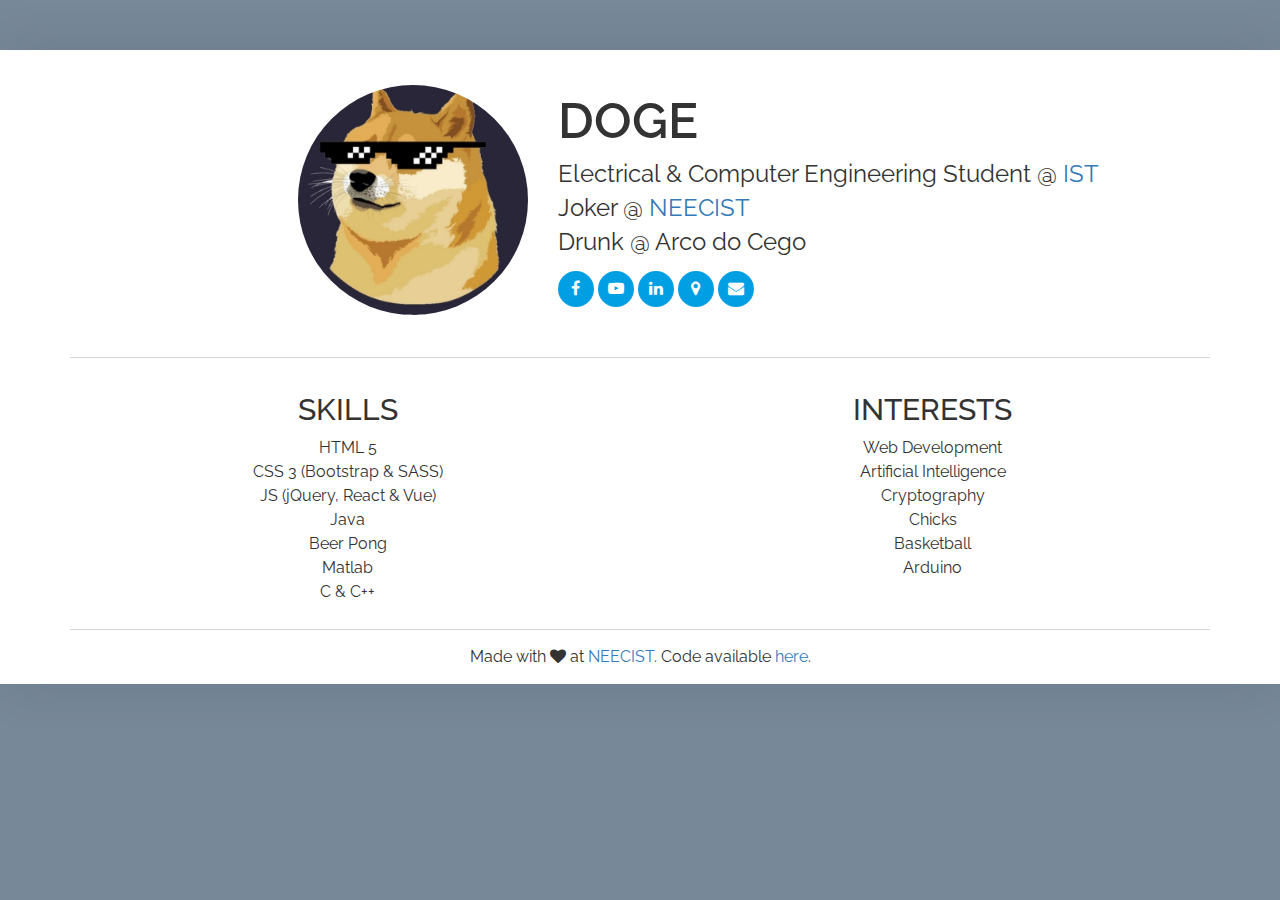
<file: index.html>
<!DOCTYPE html>
<html lang="en">
<head>
    <meta charset="utf-8">
    <meta http-equiv="X-UA-Compatible" content="IE=edge">
    <meta name="viewport" content="width=device-width, initial-scale=1, maximum-scale=1">

    <title>Doge</title>
    <meta name="author" content="doge">
    <meta name="description" content="Doge - Personal Webpage">

    <!-- Styles and Fonts -->
    <link rel="stylesheet" href="https://maxcdn.bootstrapcdn.com/bootstrap/3.3.7/css/bootstrap.min.css">
    <link rel="stylesheet" href="https://maxcdn.bootstrapcdn.com/font-awesome/4.7.0/css/font-awesome.min.css">
    <link rel="stylesheet" href="https://fonts.googleapis.com/css?family=Raleway">
    <link rel="stylesheet" href="styles/main.css">

    <!-- Favicons -->
    <link rel="apple-touch-icon" sizes="180x180" href="apple-touch-icon.png">
    <link rel="icon" type="image/png" href="favicon-32x32.png" sizes="32x32">
    <link rel="icon" type="image/png" href="favicon-16x16.png" sizes="16x16">
    <link rel="manifest" href="manifest.json">
    <meta name="theme-color" content="#ffffff">
</head>
<body>
    <div class="wrapper">
        <div class="container">
            <section class="intro">
                <div class="row">
                    <div class="col-sm-5 text-right">
                        <div class="photo">
                            <img src="images/me.jpg" alt="Doge">
                        </div>
                    </div>
                    <div class="col-sm-7">
                        <h1 class="name">Doge</h1>
                        <p class="description">
                            Electrical &amp; Computer Engineering Student @ <a href="https://tecnico.ulisboa.pt">IST</a><br>
                            Joker @ <a href="https://neecist.org">NEECIST</a><br>
                            Drunk @ Arco do Cego
                        </p>
                        <div class="social">
                            <ul>
                                <li><a class="icon animate" href="https://facebook.neecist.org"><i class="fa fa-facebook"></i></a></li>
                                <li><a class="icon animate" href="https://youtube.neecist.org"><i class="fa fa-youtube-play"></i></a></li>
                                <li><a class="icon animate" href="https://linkedin.neecist.org"><i class="fa fa-linkedin"></i></a></li>
                                <li><a class="icon animate" href="https://maps.neecist.org"><i class="fa fa-map-marker"></i></a></li>
                                <li><a class="icon animate" href="mailto:contacto@neecist.org"><i class="fa fa-envelope"></i></a></li>
                            </ul>
                        </div>
                    </div>
                </div>
            </section>
            <section>
                <div class="row">
                    <div class="col-sm-6 text-center">
                        <h2>Skills</h2>
                        <ul>
                            <li>HTML 5</li>
                            <li>CSS 3 (Bootstrap &amp; SASS)</li>
                            <li>JS (jQuery, React &amp; Vue)</li>
                            <li>Java</li>
                            <li>Beer Pong</li>
                            <li>Matlab</li>
                            <li>C & C++</li>
                        </ul>
                    </div>
                    <div class="col-sm-6 text-center">
                        <h2>Interests</h2>
                        <ul>
                            <li>Web Development</li>
                            <li>Artificial Intelligence</li>
                            <li>Cryptography</li>
                            <li>Chicks</li>
                            <li>Basketball</li>
                            <li>Arduino</li>
                        </ul>
                    </div>
                </div>
            </section>
            <footer>
                <div class="row">
                    <div class="text-center">
                        <p>
                            Made with <i class="fa fa-heart"></i> at <a href="https://neecist.org">NEECIST</a>.
                            Code available <a href="https://github.com/NEECIST/ws-webdev">here</a>.
                        </p>
                    </div>
                </div>
            </footer>
        </div>
    </div>
    <script src="https://code.jquery.com/jquery-3.1.1.min.js"></script>
    <script src="scripts/randomizer.js"></script>
</body>
</html>
</file>
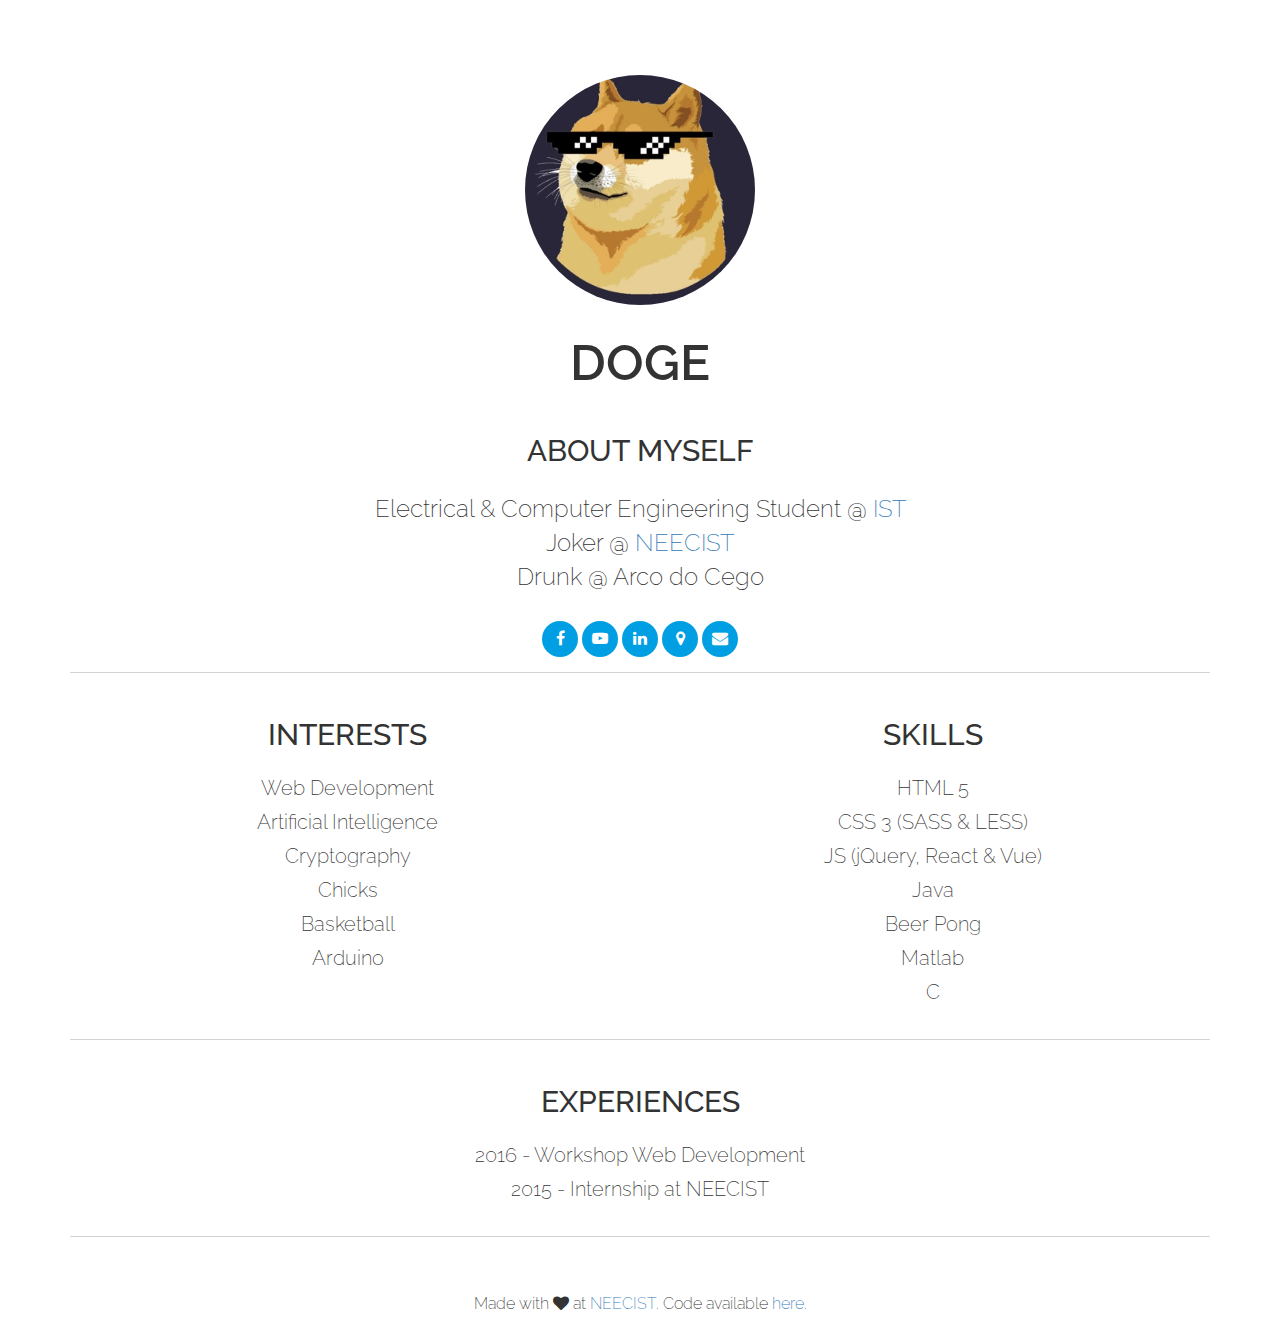
<file: coelho/index.html>
<!DOCTYPE html>
<html lang="en">
<head>
    <meta charset="utf-8">
    <meta http-equiv="X-UA-Compatible" content="IE=edge">
    <meta name="viewport" content="width=device-width, initial-scale=1, maximum-scale=1">

    <title>Doge</title>
    <meta name="author" content="doge">
    <meta name="description" content="Doge - Personal Webpage">

    <!-- Styles and Fonts -->
    <link rel="stylesheet" href="https://maxcdn.bootstrapcdn.com/bootstrap/3.3.7/css/bootstrap.min.css">
    <link rel="stylesheet" href="https://maxcdn.bootstrapcdn.com/font-awesome/4.7.0/css/font-awesome.min.css">
    <link rel="stylesheet" href="https://fonts.googleapis.com/css?family=Raleway">
    <link rel="stylesheet" href="styles/main.css">

    <!-- Favicons -->
    <link rel="apple-touch-icon" sizes="180x180" href="../shared/apple-touch-icon.png">
    <link rel="icon" type="image/png" href="../shared/favicon-32x32.png" sizes="32x32">
    <link rel="icon" type="image/png" href="../shared/favicon-16x16.png" sizes="16x16">
    <link rel="manifest" href="../shared/manifest.json">
    <meta name="theme-color" content="#ffffff">
</head>
<body>
    <div class="container">
        <section class="intro">
            <div class="row text-center">
                <div class="photo">
                    <img src="../shared/images/me.jpg" alt="Doge">
                </div>
            </div>
            <div class="row text-center">
                <div class="info">
                    <h1 class="name">Doge</h1>
                    <h2>About myself</h2>
                    <p class="description">
                        Electrical &amp; Computer Engineering Student @ <a href="https://tecnico.ulisboa.pt">IST</a><br>
                        Joker @ <a href="https://neecist.org">NEECIST</a><br>
                        Drunk @ Arco do Cego
                    </p>
                </div>
            </div>
            <div class="row text-center">
                <a class="icon" href="https://facebook.neecist.org"><i class="fa fa-facebook"></i></a>
                <a class="icon" href="https://youtube.neecist.org"><i class="fa fa-youtube-play"></i></a>
                <a class="icon" href="https://linkedin.neecist.org"><i class="fa fa-linkedin"></i></a>
                <a class="icon" href="https://maps.neecist.org"><i class="fa fa-map-marker"></i></a>
                <a class="icon" href="mailto:contacto@neecist.org"><i class="fa fa-envelope"></i></a>
            </div>
        </section>
        <section class="interests-skills">
            <div class="row">
                <div class="col-sm-4 col-sm-offset-1 text-center">
                    <h2 class="title">Interests</h2>
                    <ul>
                        <li>Web Development</li>
                        <li>Artificial Intelligence</li>
                        <li>Cryptography</li>
                        <li>Chicks</li>
                        <li>Basketball</li>
                        <li>Arduino</li>
                    </ul>
                </div>
                <div class="col-sm-4 col-sm-offset-2 text-center">
                    <h2 class="title">Skills</h2>
                    <ul>
                        <li>HTML 5</li>
                        <li>CSS 3 (SASS &amp; LESS)</li>
                        <li>JS (jQuery, React &amp; Vue)</li>
                        <li>Java</li>
                        <li>Beer Pong</li>
                        <li>Matlab</li>
                        <li>C</li>
                    </ul>
                </div>
            </div>
        </section>
        <section class="experiences">
            <div class="row text-center">
                <h2>Experiences</h2>
                <ul>
                    <li>2016 - Workshop Web Development</li>
                    <li>2015 - Internship at NEECIST</li>
                </ul>
            </div>
        </section>
        <footer>
            <div class="row">
                <div class="text-center">
                    <p>
                        Made with <i class="fa fa-heart"></i> at <a href="https://neecist.org">NEECIST</a>. Code available <a href="https://github.com/NEECIST/ws-webdev">here</a>.
                    </p>
                </div>
            </div>
        </footer>
    </div>
    <script src="https://code.jquery.com/jquery-3.1.1.min.js"></script>
    <script src="../shared/scripts/randomizer.js"></script>
</body>
</html>
</file>
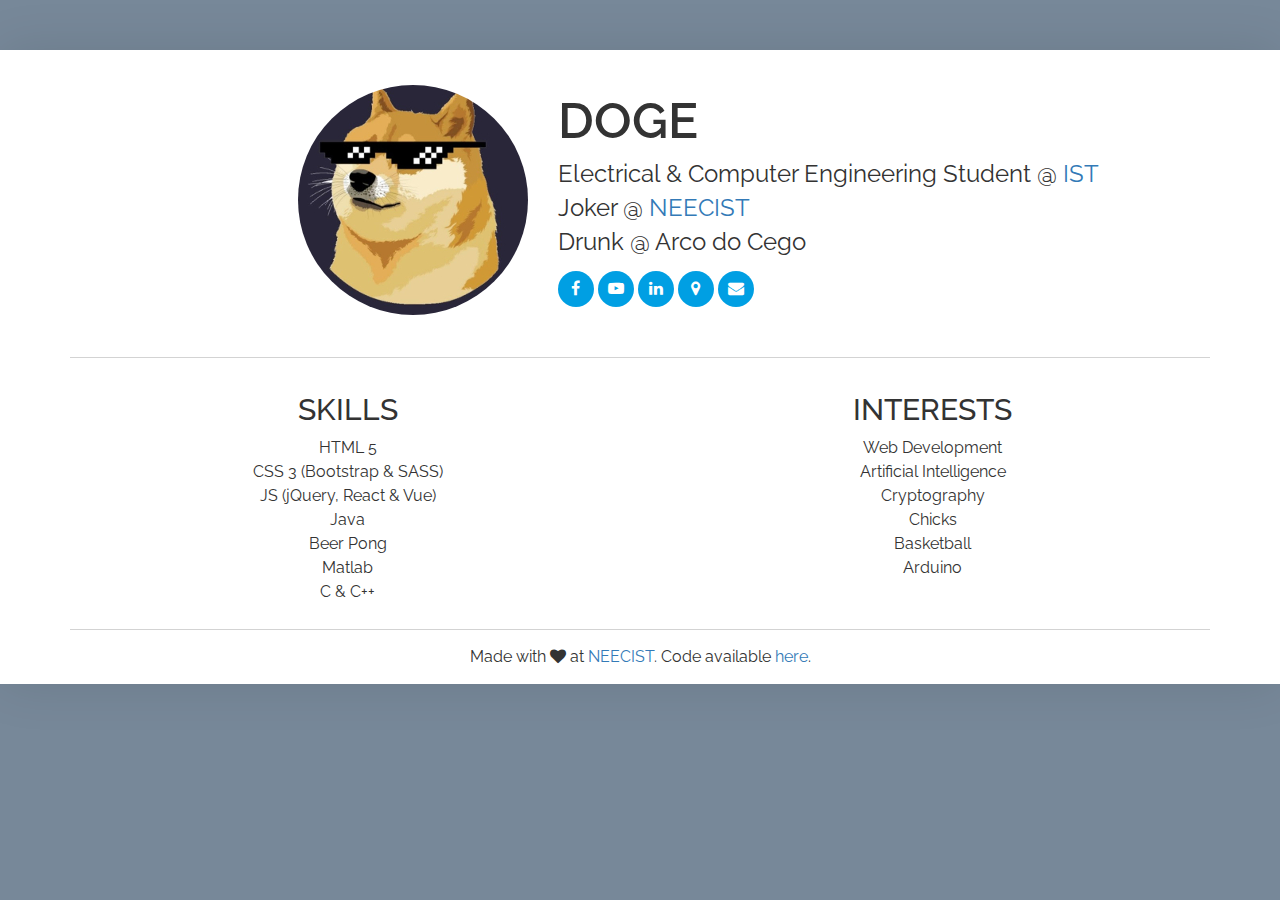
<file: moura/index.html>
<!DOCTYPE html>
<html lang="en">
<head>
    <meta charset="utf-8">
    <meta http-equiv="X-UA-Compatible" content="IE=edge">
    <meta name="viewport" content="width=device-width, initial-scale=1, maximum-scale=1">

    <title>Doge</title>
    <meta name="author" content="doge">
    <meta name="description" content="Doge - Personal Webpage">

    <!-- Styles and Fonts -->
    <link rel="stylesheet" href="https://maxcdn.bootstrapcdn.com/bootstrap/3.3.7/css/bootstrap.min.css">
    <link rel="stylesheet" href="https://maxcdn.bootstrapcdn.com/font-awesome/4.7.0/css/font-awesome.min.css">
    <link rel="stylesheet" href="https://fonts.googleapis.com/css?family=Raleway">
    <link rel="stylesheet" href="styles/main.css">

    <!-- Favicons -->
    <link rel="apple-touch-icon" sizes="180x180" href="../shared/apple-touch-icon.png">
    <link rel="icon" type="image/png" href="../shared/favicon-32x32.png" sizes="32x32">
    <link rel="icon" type="image/png" href="../shared/favicon-16x16.png" sizes="16x16">
    <link rel="manifest" href="../shared/manifest.json">
    <meta name="theme-color" content="#ffffff">
</head>
<body>
    <div class="wrapper">
        <div class="container">
            <section class="intro">
                <div class="row">
                    <div class="col-sm-5 text-right">
                        <div class="photo">
                            <img src="../shared/images/me.jpg" alt="Doge">
                        </div>
                    </div>
                    <div class="col-sm-7">
                        <h1 class="name">Doge</h1>
                        <p class="description">
                            Electrical &amp; Computer Engineering Student @ <a href="https://tecnico.ulisboa.pt">IST</a><br>
                            Joker @ <a href="https://neecist.org">NEECIST</a><br>
                            Drunk @ Arco do Cego
                        </p>
                        <div class="social">
                            <ul>
                                <li><a class="icon animate" href="https://facebook.neecist.org"><i class="fa fa-facebook"></i></a></li>
                                <li><a class="icon animate" href="https://youtube.neecist.org"><i class="fa fa-youtube-play"></i></a></li>
                                <li><a class="icon animate" href="https://linkedin.neecist.org"><i class="fa fa-linkedin"></i></a></li>
                                <li><a class="icon animate" href="https://maps.neecist.org"><i class="fa fa-map-marker"></i></a></li>
                                <li><a class="icon animate" href="mailto:contacto@neecist.org"><i class="fa fa-envelope"></i></a></li>
                            </ul>
                        </div>
                    </div>
                </div>
            </section>
            <section>
                <div class="row">
                    <div class="col-sm-6 text-center">
                        <h2>Skills</h2>
                        <ul>
                            <li>HTML 5</li>
                            <li>CSS 3 (Bootstrap &amp; SASS)</li>
                            <li>JS (jQuery, React &amp; Vue)</li>
                            <li>Java</li>
                            <li>Beer Pong</li>
                            <li>Matlab</li>
                            <li>C & C++</li>
                        </ul>
                    </div>
                    <div class="col-sm-6 text-center">
                        <h2>Interests</h2>
                        <ul>
                            <li>Web Development</li>
                            <li>Artificial Intelligence</li>
                            <li>Cryptography</li>
                            <li>Chicks</li>
                            <li>Basketball</li>
                            <li>Arduino</li>
                        </ul>
                    </div>
                </div>
            </section>
            <footer>
                <div class="row">
                    <div class="text-center">
                        <p>
                            Made with <i class="fa fa-heart"></i> at <a href="https://neecist.org">NEECIST</a>.
                            Code available <a href="https://github.com/NEECIST/ws-webdev">here</a>.
                        </p>
                    </div>
                </div>
            </footer>
        </div>
    </div>
    <script src="https://code.jquery.com/jquery-3.1.1.min.js"></script>
    <script src="../shared/scripts/randomizer.js"></script>
</body>
</html>
</file>
<file: styles/main.css>
body {
    font-family: 'Raleway', Helvetica, Arial, sans-serif;
    font-size: 16px;
    line-height: 24px;
    background-color: lightslategray;
}

.wrapper {
    margin: 50px 0;
    background-color: white;
    box-shadow: 0 0 50px rgba(0, 0, 0, .1);
}

.row {
    margin: 15px -15px;
}

.intro {
    padding: 20px 0;
}

h1, h2 {
    text-transform: uppercase;
}

.name {
    font-size: 50px;
    font-weight: 600;
    line-height: 72px;
    margin: 0;
}

.description {
    font-size: 24px;
    line-height: 34px;
    margin: 0 0 12px;
}

ul {
    padding: 0;
}

li {
    list-style: none;
}

section {
    border-bottom: 1px solid lightgray;
}

footer p {
    margin: 0;
}

a:hover, a:visited, a:focus, a:active {
    text-decoration: none;
    outline: none;
}

a:hover {
    color: #0089d5;
}

.social li {
    display: inline-block;
}

.icon {
    line-height: 36px;
    display: inline-block;
    width: 36px;
    text-align: center;
    color: #fff;
    border-radius: 50%;
    background-color: #009fe3;
}

.icon:hover {
    color: #fff;
    background-color: #0089d5;
}

.photo {
    display: inline-block;
    overflow: hidden;
    border-radius: 50%;
}

.photo img {
    width: 230px;
    height: 230px;
}

.animate {
    transition: all .3s ease-in-out;
}

@media (max-width: 768px) {
    .wrapper {
        margin: 0;
    }

    .intro * {
        text-align: center;
    }
}
</file>
<file: coelho/styles/main.css>
body {
    font-family: 'Raleway', Helvetica, Arial, sans-serif;
    font-size: 16px;
    line-height: 24px;
    font-weight: 200; 
    background-color: white;
    padding-top: 50px;
}

.row {
    margin: 15px -15px;
}

h1, h2 {
    text-transform: uppercase;
    padding-bottom: 15px;
}

.name {
    font-size: 50px;
    font-weight: 600;
    line-height: 72px;
    margin: 0;
}

.description {
    font-size: 24px;
    line-height: 34px;
    margin: 0 0 12px;
}

ul {
    padding: 0;
    font-size: 20px;
}

li {
    list-style: none;
    padding-bottom: 10px;
}

section {
    border-bottom: 1px solid lightgray;
    padding-top: 10px;
}

a:hover, a:visited, a:focus, a:active {
    text-decoration: none;
    outline: none;
}

a:hover {
    color: #0089d5;
}

.icon {
    line-height: 36px;
    display: inline-block;
    width: 36px;
    text-align: center;
    color: #fff;
    border-radius: 50%;
    background-color: #009fe3;
}

.icon:hover {
    color: #fff;
    background-color: #0089d5;
}

.photo {
    display: inline-block;
    overflow: hidden;
    border-radius: 50%;
}

.photo img {
    width: 230px;
    height: 230px;
}

footer {
    padding-top: 40px;
}
</file>
<file: moura/styles/main.css>
body {
    font-family: 'Raleway', Helvetica, Arial, sans-serif;
    font-size: 16px;
    line-height: 24px;
    background-color: lightslategray;
}

.wrapper {
    margin: 50px 0;
    background-color: white;
    box-shadow: 0 0 50px rgba(0, 0, 0, .1);
}

.row {
    margin: 15px -15px;
}

.intro {
    padding: 20px 0;
}

h1, h2 {
    text-transform: uppercase;
}

.name {
    font-size: 50px;
    font-weight: 600;
    line-height: 72px;
    margin: 0;
}

.description {
    font-size: 24px;
    line-height: 34px;
    margin: 0 0 12px;
}

ul {
    padding: 0;
}

li {
    list-style: none;
}

section {
    border-bottom: 1px solid lightgray;
}

footer p {
    margin: 0;
}

a:hover, a:visited, a:focus, a:active {
    text-decoration: none;
    outline: none;
}

a:hover {
    color: #0089d5;
}

.social li {
    display: inline-block;
}

.icon {
    line-height: 36px;
    display: inline-block;
    width: 36px;
    text-align: center;
    color: #fff;
    border-radius: 50%;
    background-color: #009fe3;
}

.icon:hover {
    color: #fff;
    background-color: #0089d5;
}

.photo {
    display: inline-block;
    overflow: hidden;
    border-radius: 50%;
}

.photo img {
    width: 230px;
    height: 230px;
}

.animate {
    transition: all .3s ease-in-out;
}

@media (max-width: 768px) {
    .wrapper {
        margin: 0;
    }

    .intro * {
        text-align: center;
    }
}
</file>
